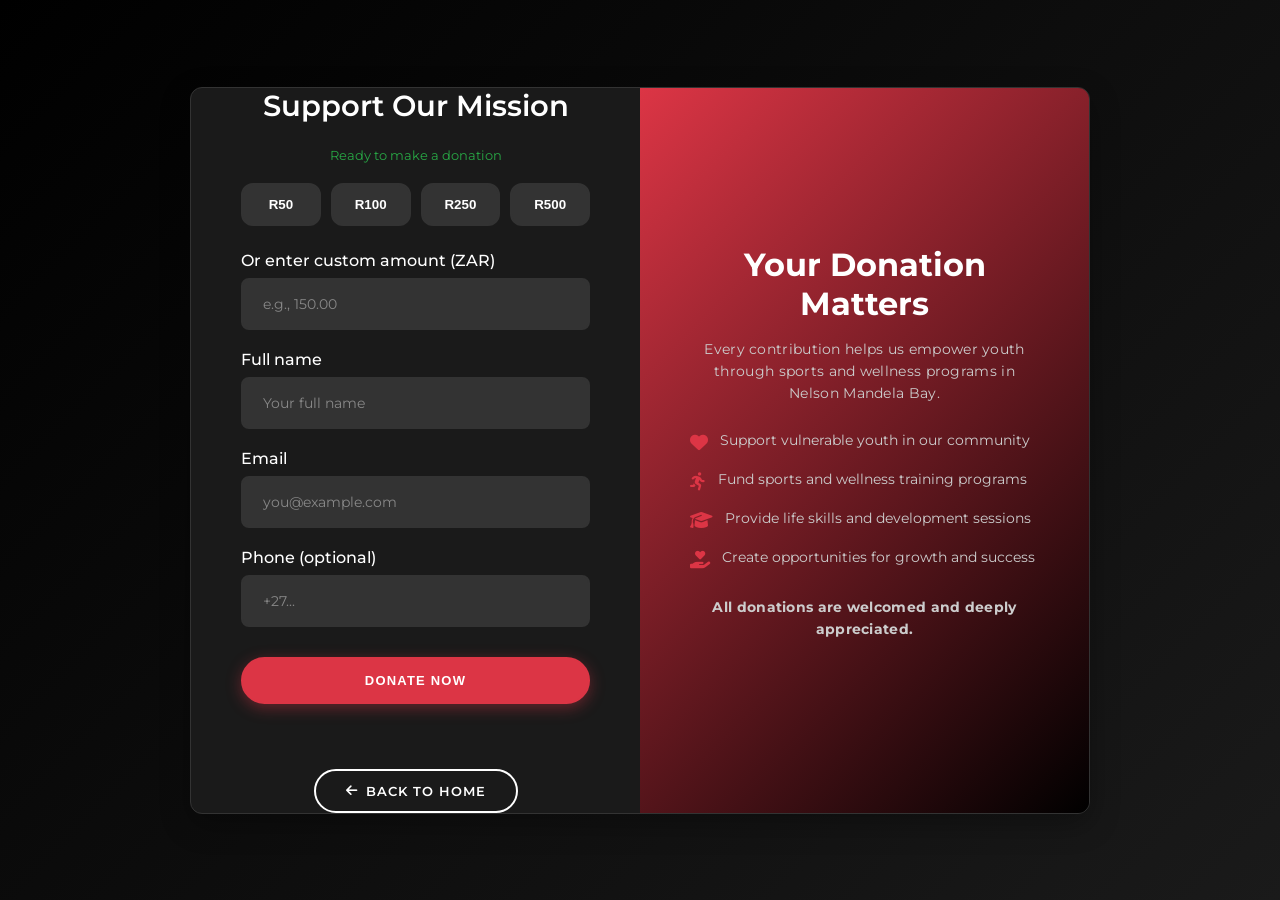
<file: ObseliteAthlete/Donate.html>
﻿<!doctype html>
<html>
<head>
    <meta charset="utf-8" />
    <title>Donate — Obselite Athlete</title>
    <meta name="viewport" content="width=device-width,initial-scale=1" />
    <link href="https://fonts.googleapis.com/css?family=Montserrat:400,500,600,700,800" rel="stylesheet">
    <link rel="stylesheet" href="https://cdnjs.cloudflare.com/ajax/libs/font-awesome/6.5.0/css/all.min.css" crossorigin="anonymous" referrerpolicy="no-referrer" />
    <style>
        :root {
            --primary-red: #dc3545;
            --dark-red: #c82333;
            --black: #000000;
            --dark-gray: #1a1a1a;
            --medium-gray: #333333;
            --light-gray: #f8f9fa;
            --white: #ffffff;
            --border-radius: 12px;
            --box-shadow: 0 10px 30px rgba(0,0,0,0.3);
            --transition: all 0.3s ease;
        }

        * {
            box-sizing: border-box;
            margin: 0;
            padding: 0;
        }

        body {
            font-family: 'Montserrat', sans-serif;
            background: linear-gradient(135deg, var(--black) 0%, var(--dark-gray) 100%);
            color: var(--white);
            min-height: 100vh;
            display: flex;
            justify-content: center;
            align-items: center;
            padding: 20px;
        }

        .container {
            background-color: var(--dark-gray);
            border-radius: var(--border-radius);
            box-shadow: var(--box-shadow);
            position: relative;
            overflow: hidden;
            width: 900px;
            max-width: 100%;
            min-height: 580px;
            border: 1px solid var(--medium-gray);
            display: flex;
        }

        .form-container {
            position: relative;
            width: 50%;
            height: 100%;
            display: flex;
            align-items: center;
            justify-content: center;
            flex-direction: column;
            padding: 0 50px;
            text-align: center;
        }

        .info-container {
            background: linear-gradient(135deg, var(--primary-red) 0%, var(--black) 100%);
            width: 50%;
            display: flex;
            align-items: center;
            justify-content: center;
            flex-direction: column;
            padding: 0 50px;
            text-align: center;
            color: var(--white);
        }

        h1 {
            font-weight: 700;
            margin: 0 0 10px;
            color: var(--white);
            font-size: 2rem;
        }

        h2 {
            text-align: center;
            color: var(--white);
            margin-bottom: 1.5rem;
            font-weight: 600;
            font-size: 1.8rem;
        }

        p {
            font-size: 14px;
            font-weight: 400;
            line-height: 1.6;
            letter-spacing: 0.3px;
            margin: 15px 0;
            color: #ccc;
        }

        .muted {
            color: #999;
            font-size: 13px;
            text-align: center;
            margin: 10px 0;
        }

        .presets {
            display: flex;
            justify-content: space-between;
            gap: 10px;
            margin-bottom: 25px;
        }

        .preset {
            flex: 1;
            background: var(--medium-gray);
            border: 2px solid var(--medium-gray);
            color: var(--white);
            padding: 12px 5px;
            border-radius: var(--border-radius);
            cursor: pointer;
            font-weight: 600;
            transition: var(--transition);
        }

            .preset:hover {
                background: var(--primary-red);
                border-color: var(--primary-red);
                transform: translateY(-2px);
            }

            .preset.active {
                background: var(--primary-red);
                border-color: var(--primary-red);
            }

        label {
            display: block;
            margin-bottom: 20px;
            color: var(--white);
            font-weight: 500;
            text-align: left;
            width: 100%;
        }

        input {
            width: 100%;
            padding: 15px 20px;
            margin-top: 8px;
            background: var(--medium-gray);
            border: 2px solid var(--medium-gray);
            border-radius: 8px;
            color: var(--white);
            font-size: 14px;
            transition: var(--transition);
            font-family: 'Montserrat', sans-serif;
        }

            input:focus {
                outline: none;
                border-color: var(--primary-red);
                background-color: var(--black);
                box-shadow: 0 0 0 3px rgba(220, 53, 69, 0.2);
            }

            input::placeholder {
                color: #888;
            }

        .donatebtn {
            width: 100%;
            background: var(--primary-red);
            color: var(--white);
            border: 2px solid var(--primary-red);
            border-radius: 50px;
            font-size: 13px;
            font-weight: 600;
            padding: 14px 45px;
            letter-spacing: 1.2px;
            text-transform: uppercase;
            transition: var(--transition);
            cursor: pointer;
            box-shadow: 0 4px 15px rgba(220, 53, 69, 0.4);
            margin-top: 10px;
        }

            .donatebtn:hover {
                background: var(--dark-red);
                border-color: var(--dark-red);
                transform: translateY(-2px);
                box-shadow: 0 6px 20px rgba(220, 53, 69, 0.6);
            }

        .backbtn {
            display: inline-flex;
            align-items: center;
            justify-content: center;
            gap: 8px;
            background: transparent;
            color: var(--white);
            border: 2px solid var(--white);
            text-decoration: none;
            padding: 12px 30px;
            border-radius: 50px;
            font-weight: 600;
            transition: var(--transition);
            margin-top: 20px;
            text-transform: uppercase;
            letter-spacing: 1px;
            font-size: 13px;
        }

            .backbtn:hover {
                background: var(--white);
                color: var(--primary-red);
                transform: translateY(-2px);
            }

        #msg {
            margin-top: 15px;
            text-align: center;
            min-height: 20px;
        }

        .success {
            color: #28a745;
        }

        .error {
            color: var(--primary-red);
        }

        .benefits {
            text-align: left;
            margin: 25px 0;
        }

        .benefit-item {
            display: flex;
            align-items: flex-start;
            margin-bottom: 15px;
        }

        .benefit-icon {
            color: var(--primary-red);
            margin-right: 12px;
            font-size: 18px;
            margin-top: 2px;
        }

        .benefit-text {
            color: #ccc;
            font-size: 14px;
            line-height: 1.5;
        }

        .toast-notification {
            position: fixed;
            top: 20px;
            right: 20px;
            background: var(--primary-red);
            color: white;
            padding: 15px 25px;
            border-radius: 8px;
            box-shadow: 0 4px 15px rgba(0,0,0,0.3);
            z-index: 10000;
            font-family: 'Montserrat', sans-serif;
            font-weight: 500;
            display: flex;
            align-items: center;
            gap: 10px;
            transform: translateX(150%);
            transition: transform 0.3s ease;
        }

            .toast-notification.show {
                transform: translateX(0);
            }

            .toast-notification.error {
                background: var(--primary-red);
            }

            .toast-notification.success {
                background: #28a745;
            }

        @media (max-width: 768px) {
            .container {
                flex-direction: column;
                width: 100%;
                min-height: auto;
            }

            .form-container, .info-container {
                width: 100%;
                padding: 40px 30px;
            }

            .info-container {
                order: -1;
                padding: 30px;
            }

            h1, h2 {
                font-size: 1.5rem;
            }

            .presets {
                flex-wrap: wrap;
            }

            .preset {
                flex: 0 0 calc(50% - 5px);
                margin-bottom: 10px;
            }
        }
    </style>
</head>
<body>
    <div class="container">
        <div class="form-container">
            <div style="width: 100%; max-width: 400px;">
                <h2>Support Our Mission</h2>
                <div id="userInfo" class="muted">Checking authentication...</div>

                <div style="margin-top:20px">
                    <div class="presets">
                        <button type="button" class="preset" data-amount="50">R50</button>
                        <button type="button" class="preset" data-amount="100">R100</button>
                        <button type="button" class="preset" data-amount="250">R250</button>
                        <button type="button" class="preset" data-amount="500">R500</button>
                    </div>
                    <form id="donateForm">
                        <label>
                            Or enter custom amount (ZAR)
                            <input type="number" id="amount" min="1" step="0.01" placeholder="e.g., 150.00" required />
                        </label>
                        <label>
                            Full name
                            <input type="text" id="name" placeholder="Your full name" required />
                        </label>
                        <label>
                            Email
                            <input type="email" id="email" placeholder="you@example.com" required />
                        </label>
                        <label>
                            Phone (optional)
                            <input type="tel" id="phone" placeholder="+27..." />
                        </label>
                        <button type="submit" class="donatebtn">Donate Now</button>
                    </form>
                    <p id="msg" class="muted"></p>
                </div>
                <a href="index.html" class="backbtn"><i class="fa-solid fa-arrow-left"></i>Back to Home</a>
            </div>
        </div>

        <div class="info-container">
            <div style="width: 100%; max-width: 400px;">
                <h1>Your Donation Matters</h1>
                <p>Every contribution helps us empower youth through sports and wellness programs in Nelson Mandela Bay.</p>

                <div class="benefits">
                    <div class="benefit-item">
                        <div class="benefit-icon"><i class="fas fa-heart"></i></div>
                        <div class="benefit-text">Support vulnerable youth in our community</div>
                    </div>
                    <div class="benefit-item">
                        <div class="benefit-icon"><i class="fas fa-running"></i></div>
                        <div class="benefit-text">Fund sports and wellness training programs</div>
                    </div>
                    <div class="benefit-item">
                        <div class="benefit-icon"><i class="fas fa-graduation-cap"></i></div>
                        <div class="benefit-text">Provide life skills and development sessions</div>
                    </div>
                    <div class="benefit-item">
                        <div class="benefit-icon"><i class="fas fa-hand-holding-heart"></i></div>
                        <div class="benefit-text">Create opportunities for growth and success</div>
                    </div>
                </div>

                <p><strong>All donations are welcomed and deeply appreciated.</strong></p>
            </div>
        </div>
    </div>

    <script>
        function showToast(message, isError = false) {
            const toast = document.createElement('div');
            toast.className = `toast-notification ${isError ? 'error' : ''}`;
            toast.innerHTML = `
                        <i class="fas ${isError ? 'fa-exclamation-circle' : 'fa-check-circle'}"></i>
                        <span>${message}</span>
                    `;

            document.body.appendChild(toast);

            setTimeout(() => toast.classList.add('show'), 100);

            setTimeout(() => {
                toast.classList.remove('show');
                setTimeout(() => toast.remove(), 300);
            }, 3000);
        }

        const userInfo = document.getElementById('userInfo');

        setTimeout(() => {
            userInfo.textContent = 'Ready to make a donation';
            userInfo.classList.add('success');
        }, 1000);

        document.querySelectorAll('.preset').forEach(b => {
            b.addEventListener('click', () => {
                document.querySelectorAll('.preset').forEach(btn => btn.classList.remove('active'));
                b.classList.add('active');
                document.getElementById('amount').value = b.dataset.amount;
            });
        });

        const PAYFAST = {
            url: "https://www.payfast.co.za/eng/process",
            merchant_id: "32378875",
            merchant_key: "irej5qlbzjmgj",
            return_url: window.location.origin + "/success.html",
            cancel_url: window.location.origin + "/donate.html",
            notify_url: window.location.origin + "/payfast-notify"
        };

        const msg = document.getElementById('msg');
        const form = document.getElementById('donateForm');

        form.addEventListener('submit', e => {
            e.preventDefault();
            msg.textContent = '';

            const amount = parseFloat(document.getElementById('amount').value).toFixed(2);
            const name = document.getElementById('name').value.trim();
            const email = document.getElementById('email').value.trim();
            const phone = document.getElementById('phone').value.trim();

            if (!amount || Number(amount) <= 0) {
                showToast('Please enter a valid donation amount.', true);
                return;
            }

            if (!name) {
                showToast('Please enter your full name.', true);
                return;
            }

            if (!email) {
                showToast('Please enter your email address.', true);
                return;
            }

            showToast('Processing your donation...');

            const merchant_reference = "don_" + Date.now();
            const pfForm = document.createElement('form');
            pfForm.method = 'POST';
            pfForm.action = PAYFAST.url;

            const fields = {
                merchant_id: PAYFAST.merchant_id,
                merchant_key: PAYFAST.merchant_key,
                return_url: PAYFAST.return_url + "?m_payment_id=" + merchant_reference + "&name=" + encodeURIComponent(name) + "&email=" + encodeURIComponent(email) + "&phone=" + encodeURIComponent(phone) + "&amount=" + amount,
                cancel_url: PAYFAST.cancel_url,
                notify_url: PAYFAST.notify_url,
                m_payment_id: merchant_reference,
                amount: amount,
                item_name: "Obselite Athlete Donation",
                name_first: (name.split(' ')[0] || ''),
                name_last: (name.split(' ').slice(1).join(' ') || ''),
                email_address: email
            };

            for (const k in fields) {
                const inp = document.createElement('input');
                inp.type = 'hidden';
                inp.name = k;
                inp.value = fields[k];
                pfForm.appendChild(inp);
            }

            document.body.appendChild(pfForm);
            msg.textContent = 'Redirecting to payment gateway...';
            pfForm.submit();
        });
    </script>
</body>
</html>
</file>
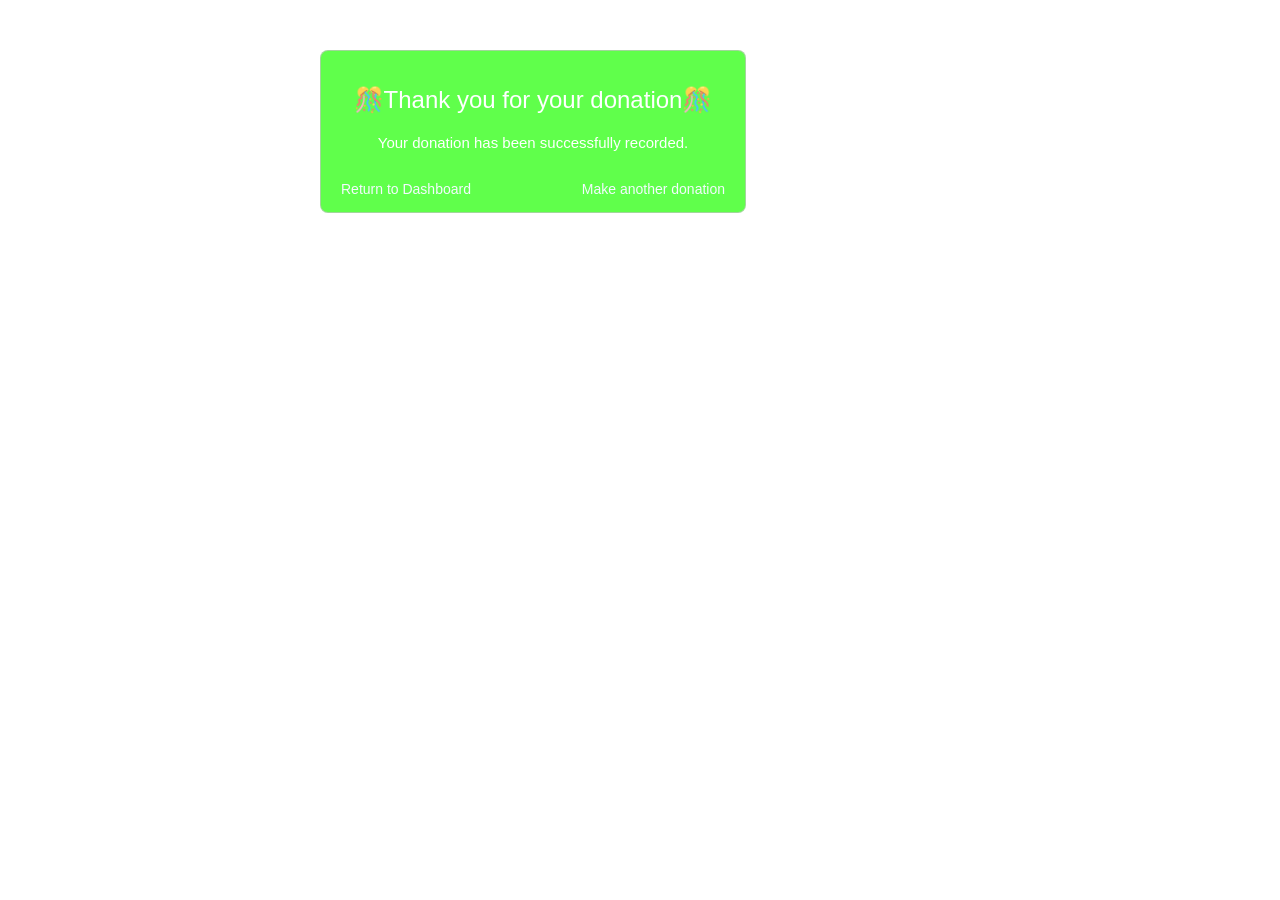
<file: ObseliteAthlete/Success.html>
﻿<!doctype html>
<html>
<head>
    <meta charset="utf-8" />
    <title>Thank You — OA</title>
    <meta name="viewport" content="width=device-width,initial-scale=1" />
    <link rel="stylesheet" href="assets/css/donate.css" />
</head>
<body>
    <div class="success-card">
        <h2 class="success-header">🎊Thank you for your donation🎊</h2>
        <p>Your donation has been successfully recorded.</p>
        <div class="successhref">
            <a href="index.html" class="left-link">Return to Dashboard</a>
            <a href="donate.html" class="right-link">Make another donation</a>
        </div>
    </div>
</body>
</html>
</file>
<file: ObseliteAthlete/assets/css/donate.css>
﻿body {
    padding: 20px 40px;
    width: 50vw;
    margin: auto;
}

.card {
    border: 1px solid #aaaa;
    padding: 20px 20px;
    border-radius: 8px;
    margin-top: 20px;
}

.presets {
    display: flex;
    justify-content: center;
    gap: 10px; 
}

.donatecontainer{
    border: 1px solid rgb(255 255 255);
    border-radius: 10px;
    background-color: red;
    padding: 0px 10px;
    opacity: 0.6;
}

.donateheader {
    font-weight: 80;
    font-family: 'Franklin Gothic Medium', 'Arial Narrow', Arial, sans-serif;
    color: white;
    text-align: center;
}

.preset{
    border: 1px solid rgb(255 255 255);
    border-radius: 5px;
    padding: 5px 10px;
    background: red;
    opacity: 0.6;
    color: white;
}

.preset:hover{
    color: red;
    opacity: 0.6;
    background: white;
    border: 1px solid red;
}

#donateForm {
    display: flex;
    flex-direction: column;
    gap: 15px; 
    max-width: 350px;
    margin: 20px auto;
    font-family: Arial, sans-serif;
}

    #donateForm label {
        display: flex;
        flex-direction: column;
        font-size: 13px;
        font-weight: 100;
    }

    #donateForm input {
        padding: 10px;
        margin-top: 5px;
        font-size: 14px;
        border: 1px solid #aaa;
        border-radius: 6px;
    }

.donatebtn {
    padding: 12px;
    background: red;
    opacity: 0.7;
    color: white;
    border: none;
    border-radius: 6px;
    font-size: 16px;
    cursor: pointer;
    font-weight: bold;
}

    .donatebtn:hover {
        background: white;
        border: 1px solid red;
        color: red;
    }

.backbtn {
    text-decoration: none;
    border: 1px solid #aaa;
    padding: 7px 15px;
    border-radius: 5px;
    background: #aaa;
    color: white;
    font-family: Arial, sans-serif;
    font-size: 14px;
}

.backbtn:hover{
    border: 1px solid #aaaa;
    background: white;
    color: grey;
}

.backbtn i {
    margin-right: 7px;
}

.success-card{
    border: 1px solid #aaaa;
    padding: 15px 20px;
    border-radius: 8px;
    background: #1dff00;
    opacity: 0.7;
    width: 30vw;
    justify-self: center; 
    margin-top: 30px;
}

.success-header{
    color: white;
    font-family: Arial, sans-serif;
    font-weight: 100;
   text-align: center;
}

.success-card p{
    text-decoration: none;
    color: white;
    font-family: Arial, sans-serif;
    font-size: 15px;
    text-align: center;
}

.success-card a {
    text-decoration: none;
    color: aliceblue;
    font-family: Arial, sans-serif;
    font-size: 14px;
    display: flex;
}

.successhref {
    display: flex;
    gap: 25px;
    margin-top: 30px;
    justify-content: space-between;
}
</file>
